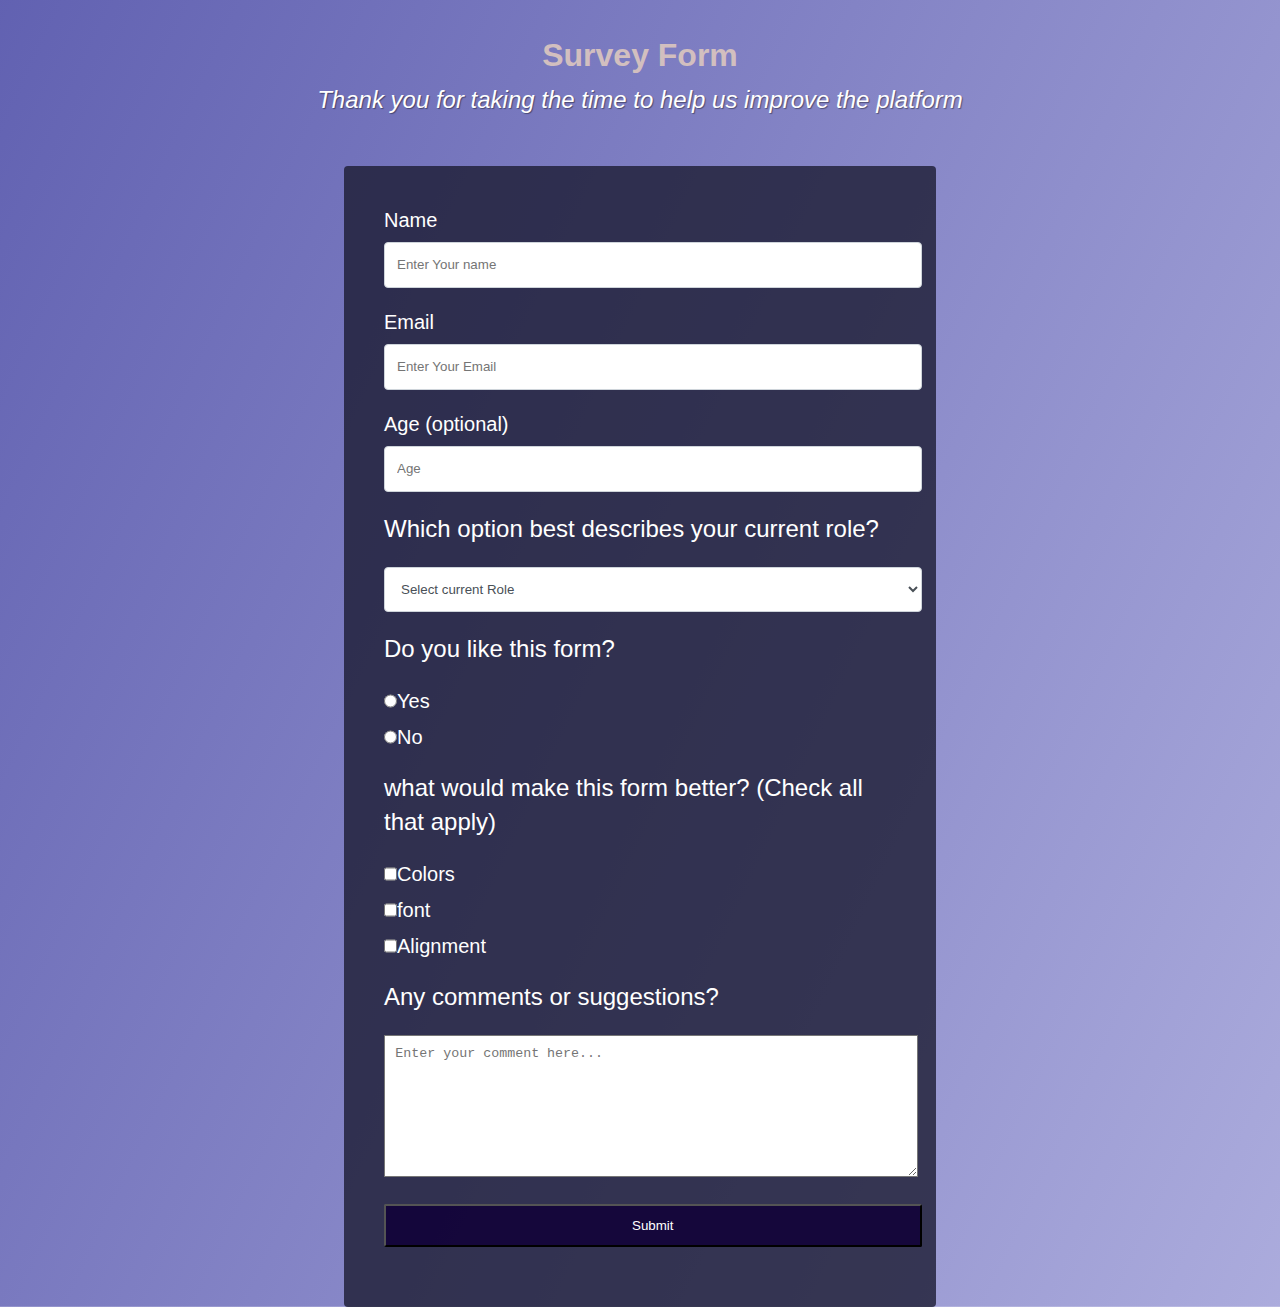
<file: index.html>
<!DOCTYPE html>
<html lang="en">

<head>
    <meta charset="UTF-8">
    <meta name="viewport" content="width=device-width, initial-scale=1.0">
    <title>Document</title>
    <link rel="stylesheet" href="style.css">
</head>

<body>
    <div class="background">
        <div class="survey-details">
            <h1 id="title">Survey Form</h1>
            <p id="description" class="description">Thank you for taking the time to help us improve the platform</p>
        </div>
        <div class="container">
        <form id="survey-form" action="">
            <div class="elements">
                <label for="name-label">Name</label>
                <input type="text" id="name" placeholder="Enter Your name" class="inputs">
            </div>
            <div class="elements">
                <label for="email-label">Email</label>
                <input type="email" id="email" placeholder="Enter Your Email" class="inputs">
            </div>
            <div class="elements">
                <label for="number-label">Age (optional)</label>
                <input type="number" id="number" placeholder="Age" min="10" max="99" class="inputs">
            </div>
            <div class="elements">
                <p>Which option best describes your current role?</p>
                <select name="role" id="dropdown" class="input-select">
                    <option disabled selected value>Select current Role</option>
                    <option value="student">Student</option>
                    <option value="job">Full Time Job</option>
                    <option value="learner">Full Time Learner</option>
                </select>
            </div>
            <div class="elements">
                <p>Do you like this form?</p>
                <label>
                    <input type="radio" name="like" value="yes"> Yes
                </label>
                <label>
                    <input type="radio" name="like" value="no"> No
                </label>
            </div>
            <div class="elements">
                  <p>what would make this form better?
                   <span class="clue">(Check all that apply)</span> 
                  </p>
                  <label>
                    <input type="checkbox" value="colors">Colors
                  </label>
                  <label>
                    <input type="checkbox" value="font">font
                  </label>
                  <label>
                    <input type="checkbox" value="alignment">Alignment
                  </label>
            </div>
            <div class="elements">
                <p>Any comments or suggestions?</p>
                <textarea name="comments" id="comments" placeholder="Enter your comment here..." class="input-textarea"></textarea>
            </div>
            <div class="elements">
                <button type="submit" id="submit" class="submit-button">Submit</button>
            </div>

        </form>
    </div>
    </div>
</body>

</html>
</file>
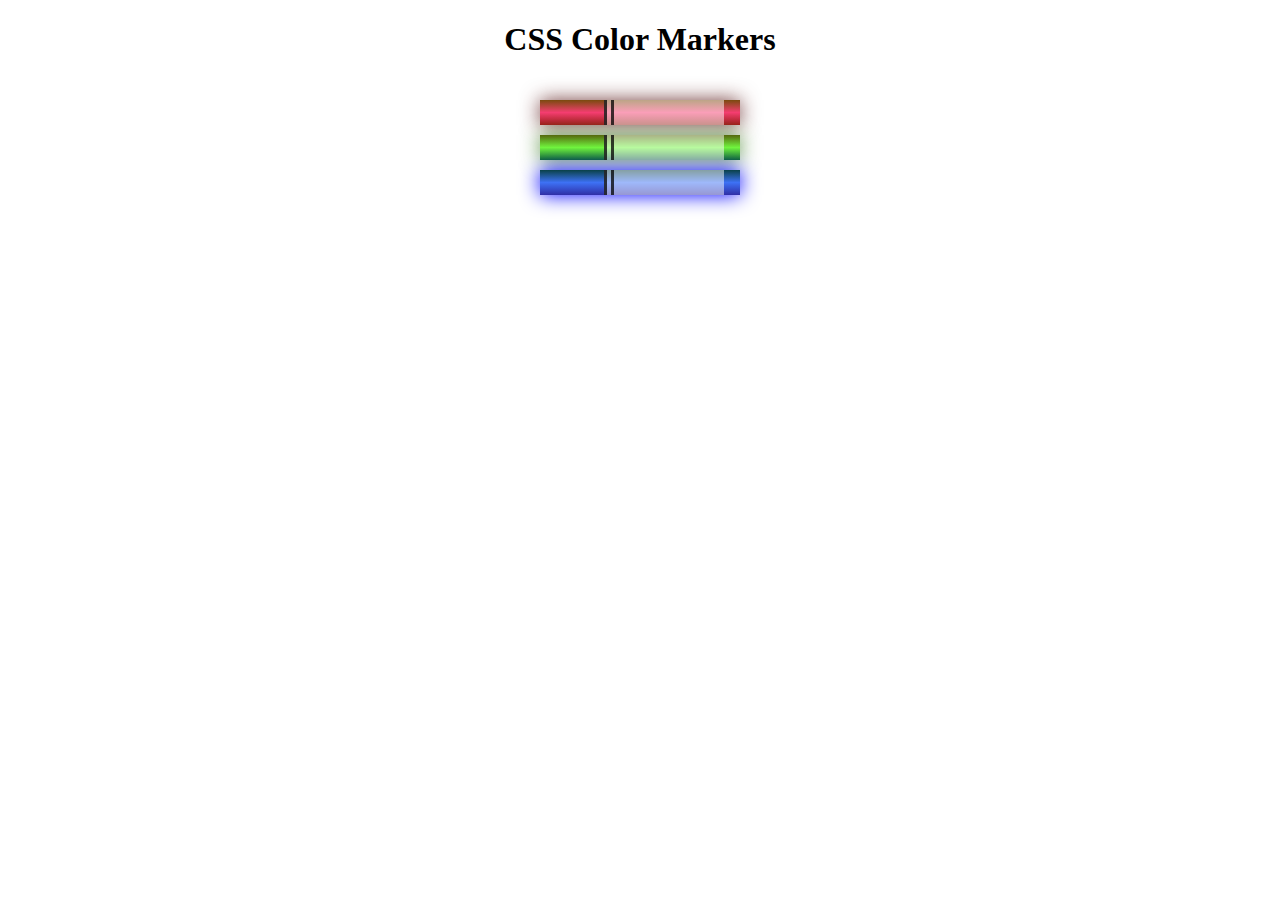
<file: 3.css colors by color marker/index.html>
<!DOCTYPE html>
<html lang="en">
<head>
    <meta charset="UTF-8">
    <meta name="viewport" content="width=device-width, initial-scale=1.0">
    <title>Colored Markers</title>
    <link rel="stylesheet" href="styles.css">
    
</head>
<body>
    <h1>CSS Color Markers</h1>
    <div class="container">
      <div class="marker red">
        <div class="cap"></div>
        <div class="sleeve"></div>
      </div>
      <div class="marker green">
        <div class="cap"></div>
        <div class="sleeve"></div>
      </div>
      <div class="marker blue">
        <div class="cap"></div>
        <div class="sleeve"></div>
      </div>
    </div>
</body>
</html>
</file>
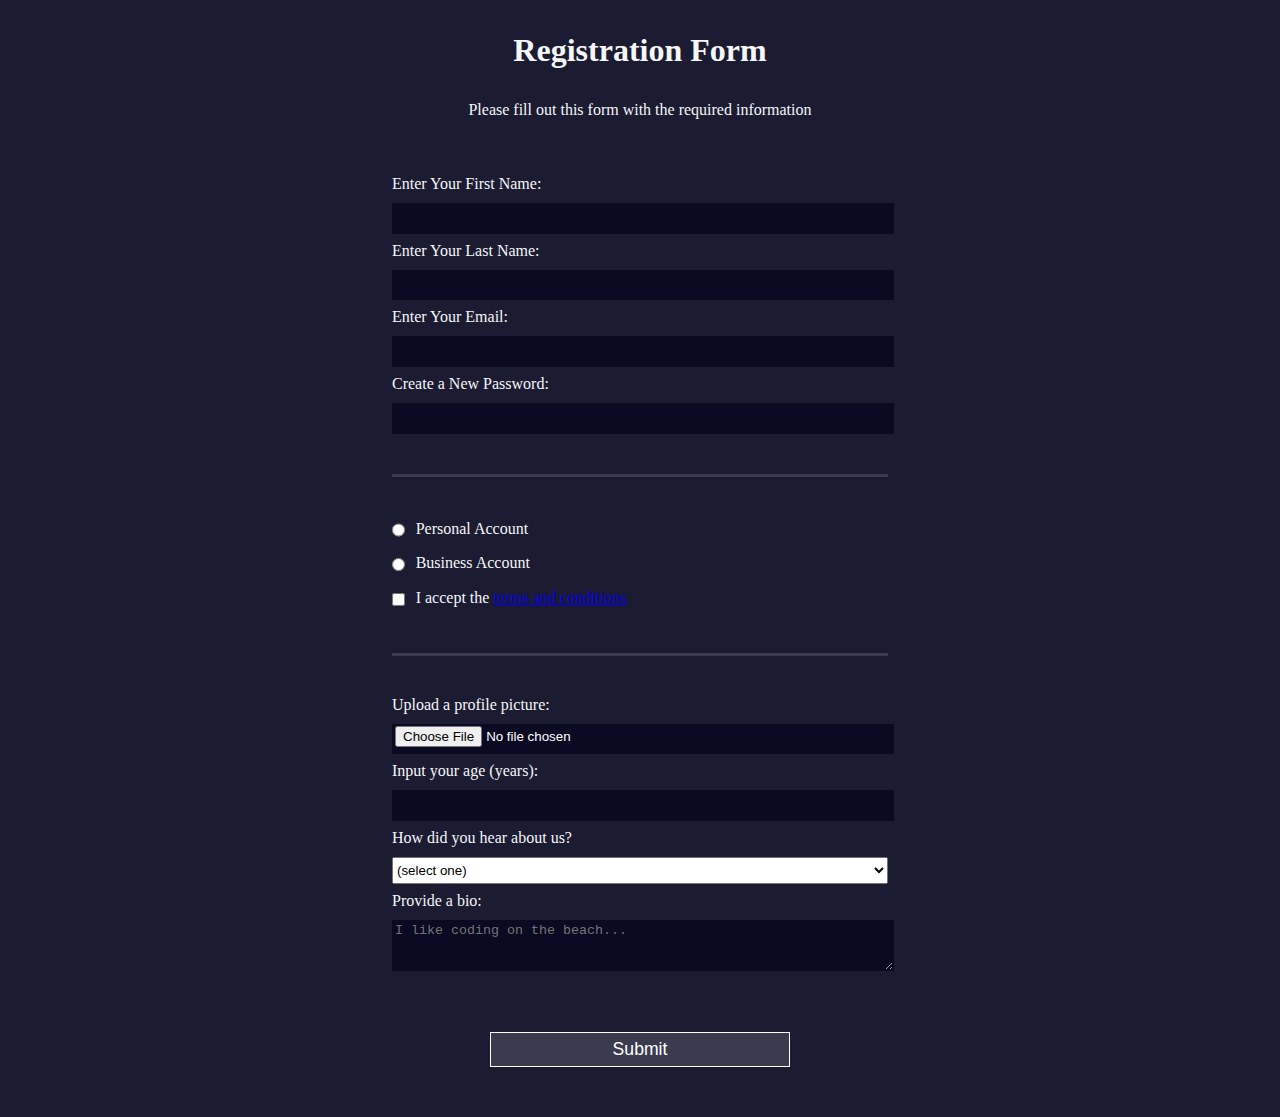
<file: 4.html forms by building a registration form/index.html>
<!DOCTYPE html>
<html lang="en">
  <head>
    <meta charset="UTF-8">
    <title>Registration Form</title>
    <link rel="stylesheet" href="styles.css" />
  </head>
  <body>
    <h1>Registration Form</h1>
    <p>Please fill out this form with the required information</p>
    <form method="post" action='https://register-demo.freecodecamp.org'>
      <fieldset>
        <label for="first-name">Enter Your First Name: <input id="first-name" name="first-name" type="text" required /></label>
        <label for="last-name">Enter Your Last Name: <input id="last-name" name="last-name" type="text" required /></label>
        <label for="email">Enter Your Email: <input id="email" name="email" type="email" required /></label>
        <label for="new-password">Create a New Password: <input id="new-password" name="new-password" type="password" pattern="[a-z0-5]{8,}" required /></label>
      </fieldset>
      <fieldset>
        <label for="personal-account"><input id="personal-account" type="radio" name="account-type" class="inline" /> Personal Account</label>
        <label for="business-account"><input id="business-account" type="radio" name="account-type" class="inline" /> Business Account</label>
        <label for="terms-and-conditions">
          <input id="terms-and-conditions" type="checkbox" required name="terms-and-conditions" class="inline" /> I accept the <a href="https://www.freecodecamp.org/news/terms-of-service/">terms and conditions</a>
        </label>
      </fieldset>
      <fieldset>
        <label for="profile-picture">Upload a profile picture: <input id="profile-picture" type="file" name="file" /></label>
        <label for="age">Input your age (years): <input id="age" type="number" name="age" min="13" max="120" /></label>
        <label for="referrer">How did you hear about us?
          <select id="referrer" name="referrer">
            <option value="">(select one)</option>
            <option value="1">freeCodeCamp News</option>
            <option value="2">freeCodeCamp YouTube Channel</option>
            <option value="3">freeCodeCamp Forum</option>
            <option value="4">Other</option>
          </select>
        </label>
        <label for="bio">Provide a bio:
          <textarea id="bio" name="bio" rows="3" cols="30" placeholder="I like coding on the beach..."></textarea>
        </label>
      </fieldset>
      <input type="submit" value="Submit" />
    </form>
  </body>
</html>
</file>
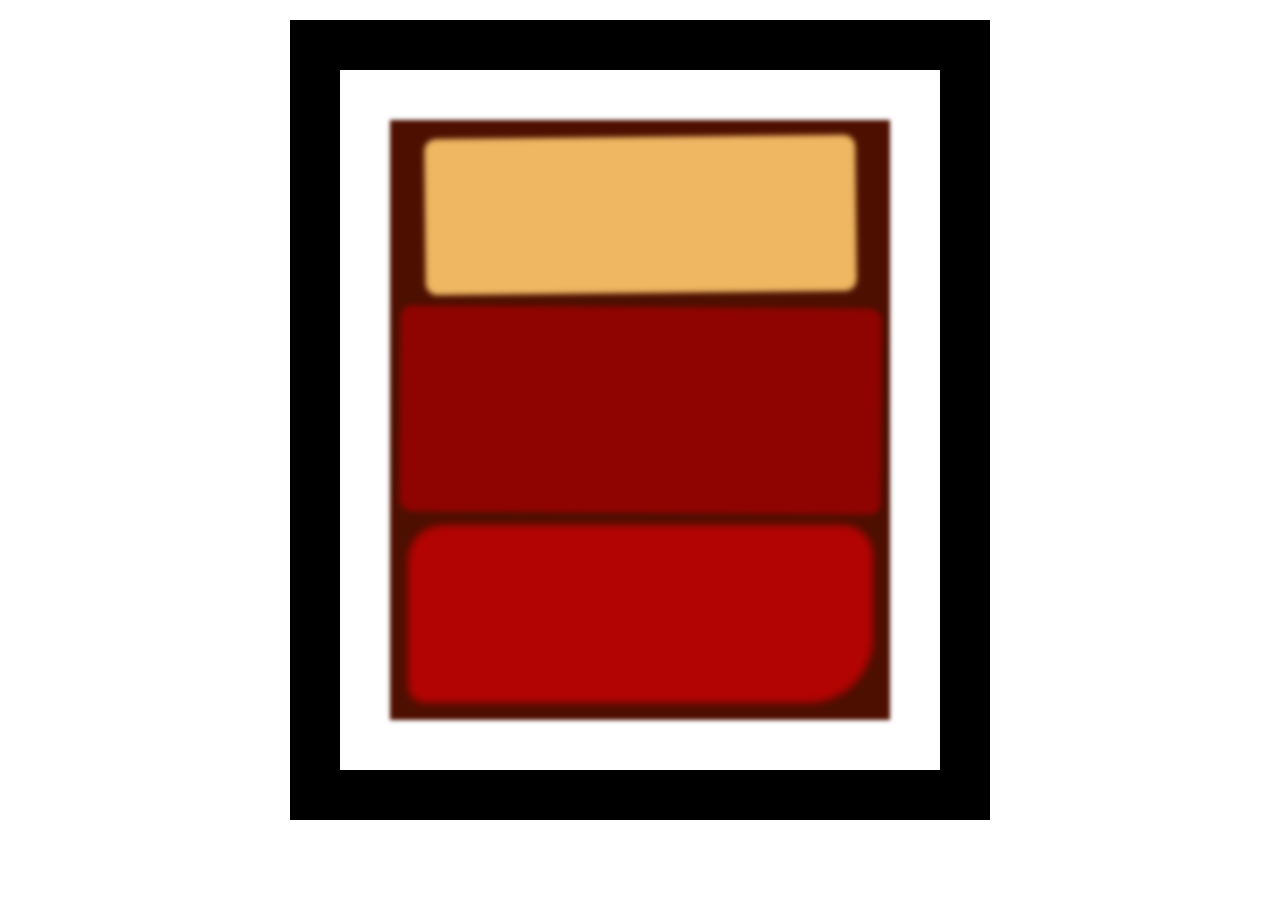
<file: 6.CSS box model/index.html>
<!DOCTYPE html>
<html lang="en">
  <head>
    <meta charset="UTF-8">
    <title>Rothko Painting</title>
    <link href="./styles.css" rel="stylesheet">
  </head>
  <body>
    <div class="frame">
      <div class="canvas">
        <div class="one"></div>
        <div class="two"></div>
        <div class="three"></div>
      </div>
    </div>
  </body>
</html>
</file>
<file: style.css>
*{
    margin: 0;
    padding: 0;
}
body{
    font-family: 'poppins',sans-serif;
    line-height: 1.4;
}
.background{
    background:linear-gradient(115deg,rgba(58,58,158,0.8),rgba(136,136,206,0.7)) ,url(https://cdn.freecodecamp.org/testable-projects-fcc/images/survey-form-background.jpeg);
    background-size: cover;
    background-repeat: no-repeat;
    background-position: center;
    position: absolute;
    width: 100vw;
}
.survey-details{
    color: rgb(210, 191, 191);
    text-align: center;
    padding: 20px;
    margin: 0.5rem
}
form{
    background-color: rgba(27,27,50,0.8);
    padding: 2.5rem;
    width: 40vw;
    border-radius: 0.25rem;
    margin: auto;

}
h1{
    margin: 5px;
}
p{
    font-size: 1.125rem;
}
.description{
    font-style: italic;
    font-weight: 200;
    text-shadow: 1px 1px 1px rgba(0,0,0,0.4);
}
.elements{
    margin: 0 auto 1.25rem auto;
}
label{
    display: flex;
    color: #fff;
    font-size: 1.25rem;
    margin-bottom: 0.5rem;
}
.inputs{
    display: block;
    width: 100%;
    height: 2.0rem;
    padding: 0.375rem 0.75rem;
    color: #495057;
    background-color: #fff;
    border: 1px solid #ced4da;
    border-radius: 0.25rem;
    transition: border-color 0.15s ease-in-out box-shadow 0.15s ease-in-out;
}
.input-select{
    display: block;
    width: 105%;
    padding: 0.8rem 0.75rem;
    color: #495057;
    background-color: #fff;
    border: 1px solid #ced4da;
    border-radius: 0.25rem;
    transition: border-color 0.15s ease-in-out box-shadow 0.15s ease-in-out;
}
p{
    color: #fff;
    margin-bottom: 1.35rem;
    font-size: 1.5rem;

}
textarea {
    text-rendering: auto;
    color: fieldtext;
    letter-spacing: normal;
    word-spacing: normal;
    line-height: normal;
    text-transform: none;
    text-indent: 0px;
    text-shadow: none;
    display: inline-block;
    text-align: start;
    appearance: auto;
    -webkit-rtl-ordering: logical;
    resize: auto;
    cursor: text;
    white-space-collapse: preserve;
    text-wrap: wrap;
    overflow-wrap: break-word;
    background-color: field;
    column-count: initial !important;
    writing-mode: horizontal-tb !important;
    margin: 0em;
    border-width: 1px;
    border-style: solid;
    border-color: -internal-light-dark(rgb(118, 118, 118), rgb(133, 133, 133));
    border-image: initial;
    padding: 2px
}
.input-textarea{
    min-height: 120px;
    width: 100%;
    padding: 0.635rem;
    resize: vertical;
}
.submit-button {
    display: block;
    width: 105%;
    padding: 0.75rem;
    background: rgb(18, 2, 56,0.9);
    color: #fff;
    border-radius: 2px;
    cursor: pointer;
    margin: auto;
}
</file>
<file: 3.css colors by color marker/styles.css>
h1 {
    text-align: center;
  }
  
  .container {
    background-color: rgb(255, 255, 255);
    padding: 10px 0;
  }
  
  .marker {
    width: 200px;
    height: 25px;
    margin: 10px auto;
  }
  
  .cap {
    width: 60px;
    height: 25px;
  }
  
  .sleeve {
    width: 110px;
    height: 25px;
    background-color: rgba(255, 255, 255, 0.5);
    border-left: 10px double rgba(0, 0, 0, 0.75);
  }
  
  .cap, .sleeve {
    display: inline-block;
  }
  
  .red {
    background: linear-gradient(rgb(122, 74, 14), rgb(245, 62, 113), rgb(162, 27, 27));
    box-shadow: 0 0 20px 0 rgba(83, 14, 14, 0.8);
  }
  
  .green {
    background: linear-gradient(#55680D, #71F53E, #116C31);
    box-shadow: 0 0 20px 0 #3B7E20CC;
  }
  
  .blue {
    background: linear-gradient(hsl(186, 76%, 16%), hsl(223, 90%, 60%), hsl(240, 56%, 42%));
    box-shadow: 0 0 20px 0 blue;
  }
</file>
<file: 4.html forms by building a registration form/styles.css>
body {
    width: 100%;
    height: 100vh;
    margin: 0;
    background-color: #1b1b32;
    color: #f5f6f7;
    font-family: Tahoma;
    font-size: 16px;
  }
  
  h1, p {
    margin: 1em auto;
    text-align: center;
  }
  
  form {
    width: 60vw;
    max-width: 500px;
    min-width: 300px;
    margin: 0 auto;
    padding-bottom: 2em;
  }
  
  fieldset {
    border: none;
    padding: 2rem 0;
    border-bottom: 3px solid #3b3b4f;
  }
  
  fieldset:last-of-type {
    border-bottom: none;
  }
  
  label {
    display: block;
    margin: 0.5rem 0;
  }
  
  input,
  textarea,
  select {
    margin: 10px 0 0 0;
    width: 100%;
    min-height: 2em;
  }
  
  input, textarea {
    background-color: #0a0a23;
    border: 1px solid #0a0a23;
    color: #ffffff;
  }
  
  .inline {
    width: unset;
    margin: 0 0.5em 0 0;
    vertical-align: middle;
  }
  
  input[type="submit"] {
    display: block;
    width: 60%;
    margin: 1em auto;
    height: 2em;
    font-size: 1.1rem;
    background-color: #3b3b4f;
    border-color: white;
    min-width: 300px;
  }
  
  input[type="file"] {
    padding: 1px 2px;
  }
</file>
<file: 6.CSS box model/styles.css>
.canvas {
    width: 500px;
    height: 600px;
    background-color: #4d0f00;
    overflow: hidden;
    filter: blur(2px);
  }
  
  .frame {
    border: 50px solid black;
    width: 500px;
    padding: 50px;
    margin: 20px auto;
  }
  
  .one {
    width: 425px;
    height: 150px;
    background-color: #efb762;
    margin: 20px auto;
    box-shadow: 0 0 3px 3px #efb762;
    border-radius: 9px;
    transform: rotate(-0.6deg);
  }
  
  .two {
    width: 475px;
    height: 200px;
    background-color: #8f0401;
    margin: 0 auto 20px;
    box-shadow: 0 0 3px 3px #8f0401;
    border-radius: 8px 10px;
    transform: rotate(0.4deg);
  }
  
  .one, .two {
    filter: blur(1px);
  }
  
  .three {
    width: 91%;
    height: 28%;
    background-color: #b20403;
    margin: auto;
    filter: blur(2px);
    box-shadow: 0 0 5px 5px #b20403;
    border-radius: 30px 25px 60px 12px;
  
  }
</file>
